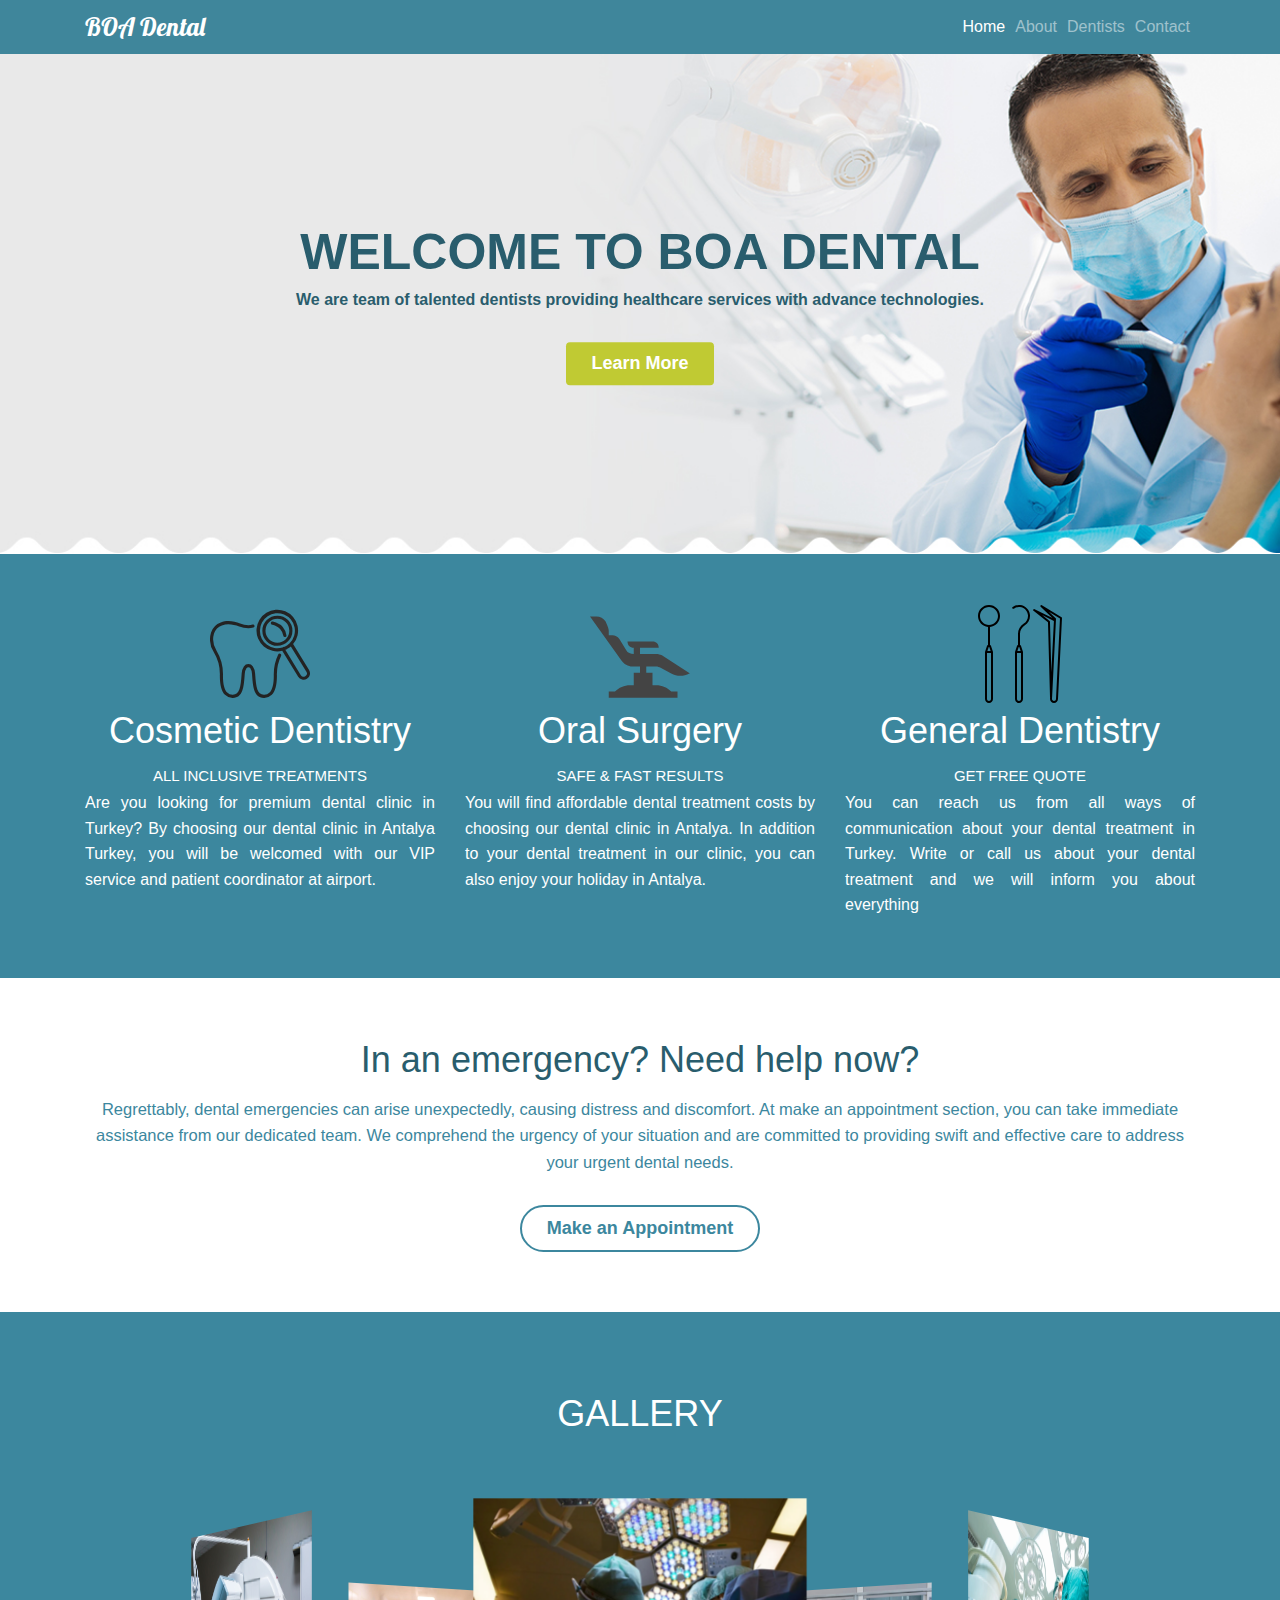
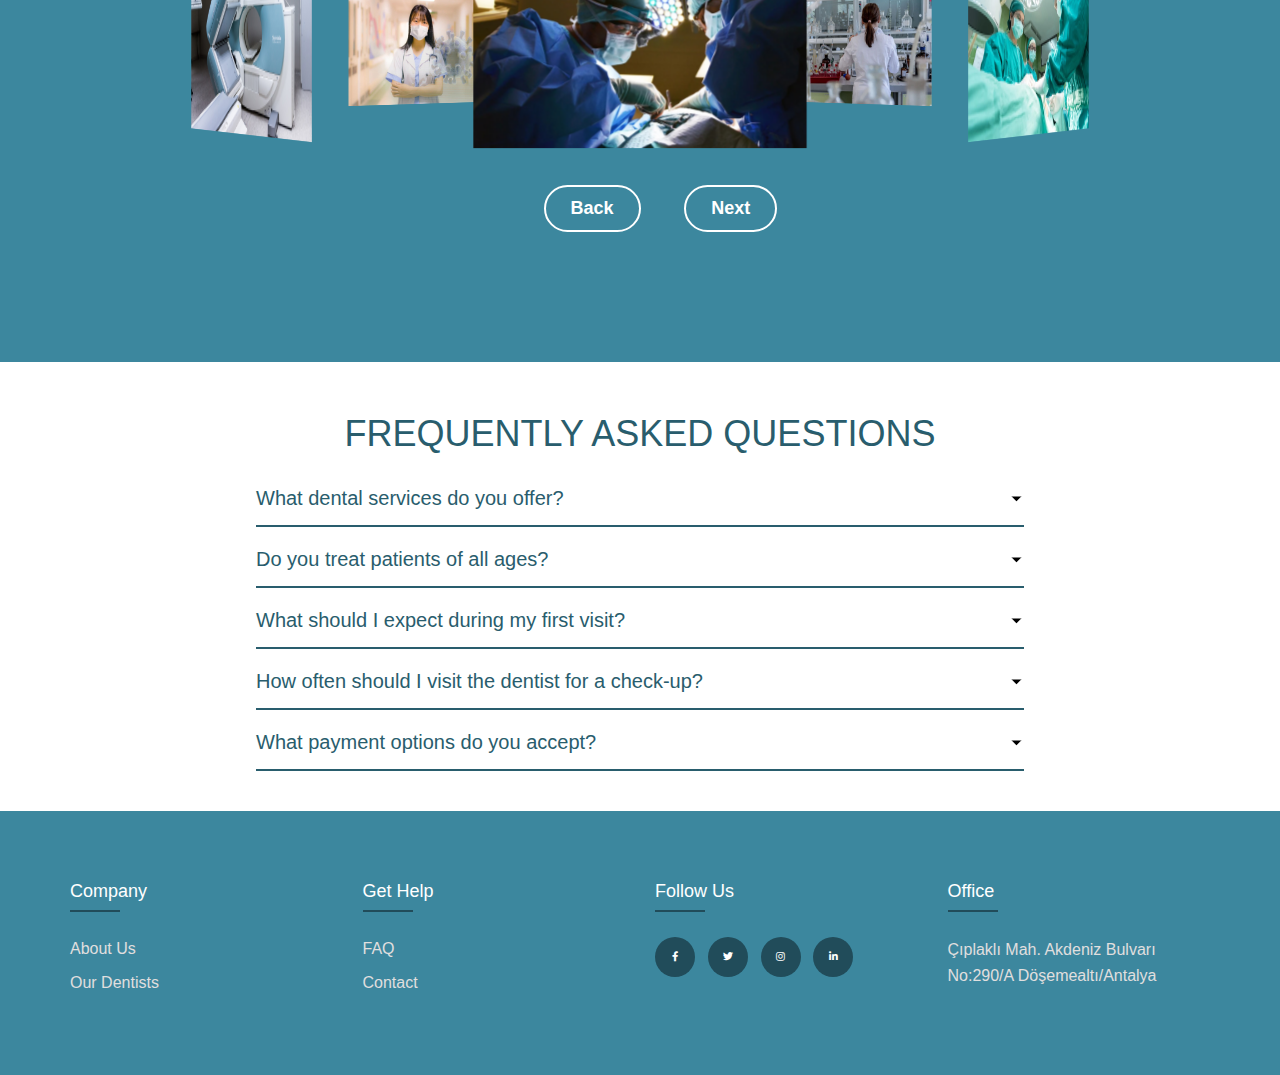
<file: web_project/index.html>
<!DOCTYPE html>
<html lang="en">
<head>
    <meta charset="UTF-8">
    <meta name="viewport" content="width=device-width, initial-scale=1.0">
    <title>BOA Dental</title>
    <link rel="stylesheet" href="../web_project/css/style.css">
    <link rel="stylesheet" href="https://unicons.iconscout.com/release/v2.1.6/css/unicons.css">
    <link rel="stylesheet" type="text/css" href="https://cdnjs.cloudflare.com/ajax/libs/font-awesome/5.15.1/css/all.min.css">
    <link rel="stylesheet" href="https://cdn.jsdelivr.net/npm/bootstrap@4.0.0/dist/css/bootstrap.min.css" integrity="sha384-Gn5384xqQ1aoWXA+058RXPxPg6fy4IWvTNh0E263XmFcJlSAwiGgFAW/dAiS6JXm" crossorigin="anonymous">

</head>
<body>
    <header class="header-area overlay">
        <nav class="navbar navbar-expand-md navbar-dark">
            <div class="container">
                <a href="index.html" class="navbar-brand">BOA Dental</a>
                
                <button type="button" class="navbar-toggler collapsed" data-toggle="collapse" data-target="#main-nav">
                    <span class="navbar-toggler-icon"></span>
                </button>
                
                <div id="main-nav" class="collapse navbar-collapse">
                    <ul class="navbar-nav ml-auto">
                        <li><a href="index.html" class="nav-item nav-link active">Home</a></li>
                        <li><a href="about.html" class="nav-item nav-link">About</a></li>
                        <li>
                            <a href="dentists.html" class="nav-item nav-link">Dentists</a>
                        </li>
                        <li><a href="contact.html" class="nav-item nav-link">Contact</a></li>
                    </ul>
                </div>
            </div>
        </nav>
        
        <div class="banner">
            <div class="container">
                <h1>WELCOME TO BOA DENTAL</h1>
                <p>We are team of talented dentists providing healthcare services with advance technologies.</p>
                <a href="about.html" class="button button-primary">Learn More</a>
            </div>
        </div>
    </header>

    <main>
        <section id="content" class="content">
            <div class="container">
                <div class="row">
                    <div class="col-md-4">
                        <svg xmlns="http://www.w3.org/2000/svg" data-name="Layer 2 copy 2" viewBox="0 0 48 48" id="dental"><path fill="#232323" d="M35.205 15.223a.75.75 0 1 0 1.473-.279A7.862 7.862 0 0 0 31.686 8.9a9.725 9.725 0 0 0-1.524-.461A.75.75 0 1 0 29.848 9.9a8.183 8.183 0 0 1 1.29.39A6.409 6.409 0 0 1 35.205 15.223zM33.737 23.918a.749.749 0 0 0-1 .36 21.952 21.952 0 0 0-2.118 10.171c.009 4-.673 6.712-2.026 8.068a3.622 3.622 0 0 1-2.7 1.045c-3.34 0-3.776-3.73-4.211-9.815l-.03-.415a6.525 6.525 0 0 0-1.065-3.353 2.648 2.648 0 0 0-4.325 0A6.528 6.528 0 0 0 15.2 33.332l-.029.412c-.437 6.109-.937 9.818-4.211 9.818a3.625 3.625 0 0 1-2.7-1.045C6.9 41.161 6.215 38.446 6.224 34.449A22.117 22.117 0 0 0 3.087 22.322 10.008 10.008 0 0 1 1.925 14.16a6.334 6.334 0 0 1 3.783-3.868c2.961-1.164 5.684-.34 8.317.457a15.723 15.723 0 0 0 4.4.9 9.974 9.974 0 0 0 2.4-.34.75.75 0 0 0-.358-1.456 8.57 8.57 0 0 1-2.046.3 14.687 14.687 0 0 1-3.963-.841C11.714 8.482 8.6 7.542 5.159 8.9A7.792 7.792 0 0 0 .51 13.663a11.488 11.488 0 0 0 1.275 9.4A20.5 20.5 0 0 1 4.724 34.446c-.01 4.472.8 7.459 2.465 9.131a5.119 5.119 0 0 0 3.766 1.485c4.907 0 5.3-5.446 5.707-11.211l.029-.412a5.081 5.081 0 0 1 .792-2.591 1.18 1.18 0 0 1 1.879 0 5.065 5.065 0 0 1 .792 2.591l.03.415c.412 5.764.8 11.208 5.707 11.208a5.118 5.118 0 0 0 3.765-1.485c1.669-1.672 2.475-4.659 2.465-9.131a20.322 20.322 0 0 1 1.976-9.53A.75.75 0 0 0 33.737 23.918z"></path><path fill="#232323" d="M47.545,31.716,39.888,19.242a9.985,9.985,0,1,0-5.224,3.212l7.657,12.473a3.082,3.082,0,0,0,4.214,1.008l0,0A3.069,3.069,0,0,0,47.545,31.716ZM23.953,12.838a8.4,8.4,0,1,1,14.373,5.9q-.31.313-.637.586c-.133.109-.274.208-.413.309-.108.079-.216.158-.326.23-.145.1-.3.185-.447.272s-.276.15-.415.219-.286.146-.435.21a7.08,7.08,0,0,1-.844.309h0a8.4,8.4,0,0,1-10.855-8.032Zm21.8,21.817A1.576,1.576,0,0,1,43.6,34.14L36.14,21.991a9.736,9.736,0,0,0,.922-.447l.013-.007c.152-.083.3-.163.456-.255a9.559,9.559,0,0,0,1.275-.935L46.269,32.5A1.569,1.569,0,0,1,45.752,34.655Z"></path><path fill="#232323" d="M39.569,12.838a7.217,7.217,0,1,0-7.216,7.217A7.224,7.224,0,0,0,39.569,12.838Zm-12.933,0a5.717,5.717,0,1,1,5.717,5.717A5.724,5.724,0,0,1,26.636,12.838Z"></path></svg>
                        <h1 class="content_header">Cosmetic Dentistry</h1>
                        <h4 class="content_header">ALL INCLUSIVE TREATMENTS</h4>
                        <p class="content_text">    
                            
                            Are you looking for premium dental clinic in Turkey? By choosing our dental clinic in Antalya Turkey, you will be welcomed with our VIP service and patient coordinator at airport.</p>
                    </div>
                    <div class="col-md-4">
                        <svg xmlns="http://www.w3.org/2000/svg" width="16" height="16" viewBox="0 0 16 16" id="dental"><path fill="#444" d="M11.5 8.2c-.3-.1-.6-.2-.8-.2H8V7h3c0-.6-.4-1-1-1H6c0 .6.4 1 1 1v1c-.5 0-1-.2-1.2-.6L4.7 5.6C4.4 5.2 4 5 3.6 5H3v-.7c0-.3-.1-.5-.2-.8l-.3-.7C2.2 2.3 1.6 2 1 2H0l5 7c.4.6 1.1 1 1.8 1H8v1H7v2h-.6c-.9 0-1.8.4-2.4 1H3v1h11v-1h-1c-.6-.6-1.5-1-2.4-1H10v-2H9v-1h1.6c.2 0 .5.1.7.2l1.7.9c.9.5 2 .5 2.9 0h.1l-4.5-2.9z"></path></svg>
                        <h1 class="content_header">Oral Surgery</h1>
                        <h4 class="content_header">SAFE & FAST RESULTS</h4>
                        <p class="content_text">
                            
                            
                            You will find affordable dental treatment costs by choosing our dental clinic in Antalya. In addition to your dental treatment in our clinic, you can also enjoy your holiday in Antalya.</p>
                    </div>
                    <div class="col-md-4">
                        <svg xmlns="http://www.w3.org/2000/svg" viewBox="0 0 100 100" id="dental"><path d="M19 1C12.934 1 8 5.935 8 12c0 5.728 4.402 10.442 10 10.949V41a1 1 0 0 0-.949.684l-2 6a.993.993 0 0 0-.046.29c0 .009-.005.017-.005.026v47c0 2.206 1.794 4 4 4s4-1.794 4-4V48c0-.01-.005-.017-.005-.027a.998.998 0 0 0-.046-.29l-2-6A1.002 1.002 0 0 0 20 41V22.949c5.598-.507 10-5.221 10-10.949 0-6.065-4.935-11-11-11zm2 48v46c0 1.103-.897 2-2 2s-2-.897-2-2V49h4zm-.387-2h-3.226l1.333-4h.559l1.334 4zM19 21c-4.962 0-9-4.038-9-9s4.038-9 9-9 9 4.038 9 9-4.038 9-9 9zM50.181 1.062a11.043 11.043 0 0 0-7.49 1.926 1 1 0 0 0 1.148 1.638 9.015 9.015 0 0 1 6.134-1.574c4.159.435 7.511 3.765 7.97 7.92.383 3.469-1.2 6.779-4.132 8.637C50.172 21.914 48 25.699 48 29.733V41a1 1 0 0 0-.949.684l-2 6a.993.993 0 0 0-.046.29c0 .009-.005.017-.005.026v47c0 2.206 1.794 4 4 4s4-1.794 4-4V48c0-.01-.005-.017-.005-.027a.998.998 0 0 0-.046-.29l-2-6A1.002 1.002 0 0 0 50 41V29.733c0-3.345 1.825-6.498 4.881-8.435 3.583-2.271 5.518-6.311 5.05-10.546-.561-5.083-4.662-9.158-9.75-9.69zM51 49v46c0 1.103-.897 2-2 2s-2-.897-2-2V49h4zm-.387-2h-3.226l1.333-4h.559l1.334 4zm40.908-33.853-19.659-12a1 1 0 0 0-1.21 1.578l11.775 11.206-17.81-8.741a1 1 0 0 0-1.06 1.682l14.426 11.404L80 93.027a1 1 0 0 0 .08.355L80 95c0 2.206 1.794 4 4 4s4-1.794 3.999-3.951l4-81a1.001 1.001 0 0 0-.478-.902zm-11.552 4.607a1.003 1.003 0 0 0-.379-.758l-7.442-5.883 11.757 5.771-2.571 51.43-1.365-50.56zM86 95c0 1.103-.897 2-2 2s-2-.897-2.001-1.95l4-80a.997.997 0 0 0-.309-.774l-6.872-6.54 11.154 6.809L86 95z"></path></svg>
                        <h1 class="content_header">General Dentistry</h1>
                        <h4 class="content_header">GET FREE QUOTE</h4>
                        <p class="content_text">You can reach us from all ways of communication about your dental treatment in Turkey. Write or call us about your dental treatment and we will inform you about everything</p>
                    </div>
                </div>
            </div>
        </section>

        <section id="content_emergency" class="content">
            <div class="container">
              <div class="text-center">
                <h1>In an emergency? Need help now?</h1>
                <p>Regrettably, dental emergencies can arise unexpectedly, causing distress and discomfort. At make an appointment section, you can take immediate assistance from our dedicated team. We comprehend the urgency of your situation and are committed to providing swift and effective care to address your urgent dental needs.</p>
                <a href="appointment.html" class="button button-primary">Make an Appointment</a>
              </div>
            </div>
        </section>
        
        <section id="gallery-header">
            <div class="container">
                <div class="text-center">
                  <h1>GALLERY</h1>
                </div>
            </div>
        </section>
        <section id="gallery" class="gallery">
            <div class="image-container">
                <span style="--i: 1">
                  <img src="images/gallery/gallery-1.jpg" alt="" />
                </span>
                <span style="--i: 2">
                  <img src="images/gallery/gallery-2.jpg" alt="" />
                </span>
                <span style="--i: 3">
                  <img src="images/gallery/gallery-3.jpg" alt="" />
                </span>
                <span style="--i: 4">
                  <img src="images/gallery/gallery-4.jpg" alt="" />
                </span>
                <span style="--i: 5">
                  <img src="images/gallery/gallery-5.jpg" alt="" />
                </span>
                <span style="--i: 6">
                  <img src="images/gallery/gallery-6.jpg" alt="" />
                </span>
                <span style="--i: 7">
                  <img src="images/gallery/gallery-7.jpg" alt="" />
                </span>
                <span style="--i: 8">
                  <img src="images/gallery/gallery-8.jpg" alt="" />
                </span>
              </div>
              <div class="btn-wrapper">
                <button class="button button-primary" id="back">Back</button>
                <button class="button button-primary" id="next">Next</button>
              </div>
        </section>

        <section id="faq" class="faq section-bg">
          <h1 class="title">FREQUENTLY ASKED QUESTIONS</h1>
          <div class="faq-container">
            <div class="question">
              <h3>What dental services do you offer?</h3>
              <svg width="15" height="10" viewBox="0 0 42 25">
                <path d="M3 3L21 21L39 3" stroke="white" stroke-width="7" stroke-linecap="round"/>
              </svg>
            </div>

            <div class="answer">
              <p>Our clinic provides a comprehensive range of dental services including preventive care, general dentistry, cosmetic dentistry, restorative treatments, orthodontics, oral surgery, and more. We aim to address all your oral health needs under one roof.</p>
            </div>
          </div>

          <div class="faq-container">
            <div class="question">
              <h3>Do you treat patients of all ages?
              </h3>
              <svg width="15" height="10" viewBox="0 0 42 25">
                <path d="M3 3L21 21L39 3" stroke="white" stroke-width="7" stroke-linecap="round"/>
              </svg>
            </div>

            <div class="answer">
              <p>Yes, we welcome patients of all ages, from children to seniors. Our team is experienced in providing care tailored to the specific needs of each age group.</p>
            </div>
          </div>

          <div class="faq-container">
            <div class="question">
              <h3>What should I expect during my first visit?
              </h3>
              <svg width="15" height="10" viewBox="0 0 42 25">
                <path d="M3 3L21 21L39 3" stroke="white" stroke-width="7" stroke-linecap="round"/>
              </svg>
            </div>

            <div class="answer">
              <p>During your initial visit, we'll conduct a thorough examination of your oral health, discuss any concerns you might have, and create a personalized treatment plan. X-rays and a cleaning may also be performed if necessary.</p>
            </div>
          </div>

          <div class="faq-container">
            <div class="question">
              <h3>How often should I visit the dentist for a check-up?
              </h3>
              <svg width="15" height="10" viewBox="0 0 42 25">
                <path d="M3 3L21 21L39 3" stroke="white" stroke-width="7" stroke-linecap="round"/>
              </svg>
            </div>

            <div class="answer">
              <p>For most patients, we recommend biannual check-ups and cleanings. However, the frequency may vary based on individual oral health needs. We'll establish a personalized schedule during your initial visit.</p>
            </div>
          </div>

          <div class="faq-container">
            <div class="question">
              <h3>What payment options do you accept?
              </h3>
              <svg width="15" height="10" viewBox="0 0 42 25">
                <path d="M3 3L21 21L39 3" stroke="white" stroke-width="7" stroke-linecap="round"/>
              </svg>
            </div>

            <div class="answer">
              <p>We accept various payment methods, including cash, credit cards, and dental insurance plans. We also offer flexible financing options and can assist in maximizing your insurance benefits.</p>
            </div>
          </div>
        </section>

        <footer class="footer">
          <div class="footer-container">
            <div class="footer-row">
              <div class="footer-col">
                <h4>company</h4>
                <ul>
                  <li><a href="about.html">about us</a></li>
                  <li><a href="dentists.html">our dentists</a></li>
                </ul>
              </div>
              <div class="footer-col">
                <h4>get help</h4>
                <ul>
                  <li><a href="index.html#faq">FAQ</a></li>
                  <li><a href="contact.html">contact</a></li>
                </ul>
              </div>
              <div class="footer-col">
                <h4>follow us</h4>
                <div class="social-links">
                  <a href="#"><i class="fab fa-facebook-f"></i></a>
                  <a href="#"><i class="fab fa-twitter"></i></a>
                  <a href="#"><i class="fab fa-instagram"></i></a>
                  <a href="#"><i class="fab fa-linkedin-in"></i></a>
                </div>
              </div>
              <div class="footer-col">
                <h4>Office</h4>
                <ul>
                  <li><p style="color: #e0dfdf;">Çıplaklı Mah. Akdeniz Bulvarı No:290/A Döşemealtı/Antalya
                  </p></li>
                </ul>
              </div>
            </div>
          </div>
       </footer>
    </main>
    <script src="https://code.jquery.com/jquery-3.5.1.slim.min.js"></script>
    <script src="https://cdn.jsdelivr.net/npm/@popperjs/core@2.11.6/dist/umd/popper.min.js"></script>
    <script src="https://stackpath.bootstrapcdn.com/bootstrap/4.5.2/js/bootstrap.min.js"></script>
    <script src="main.js"></script>
</body>
</html>
</file>
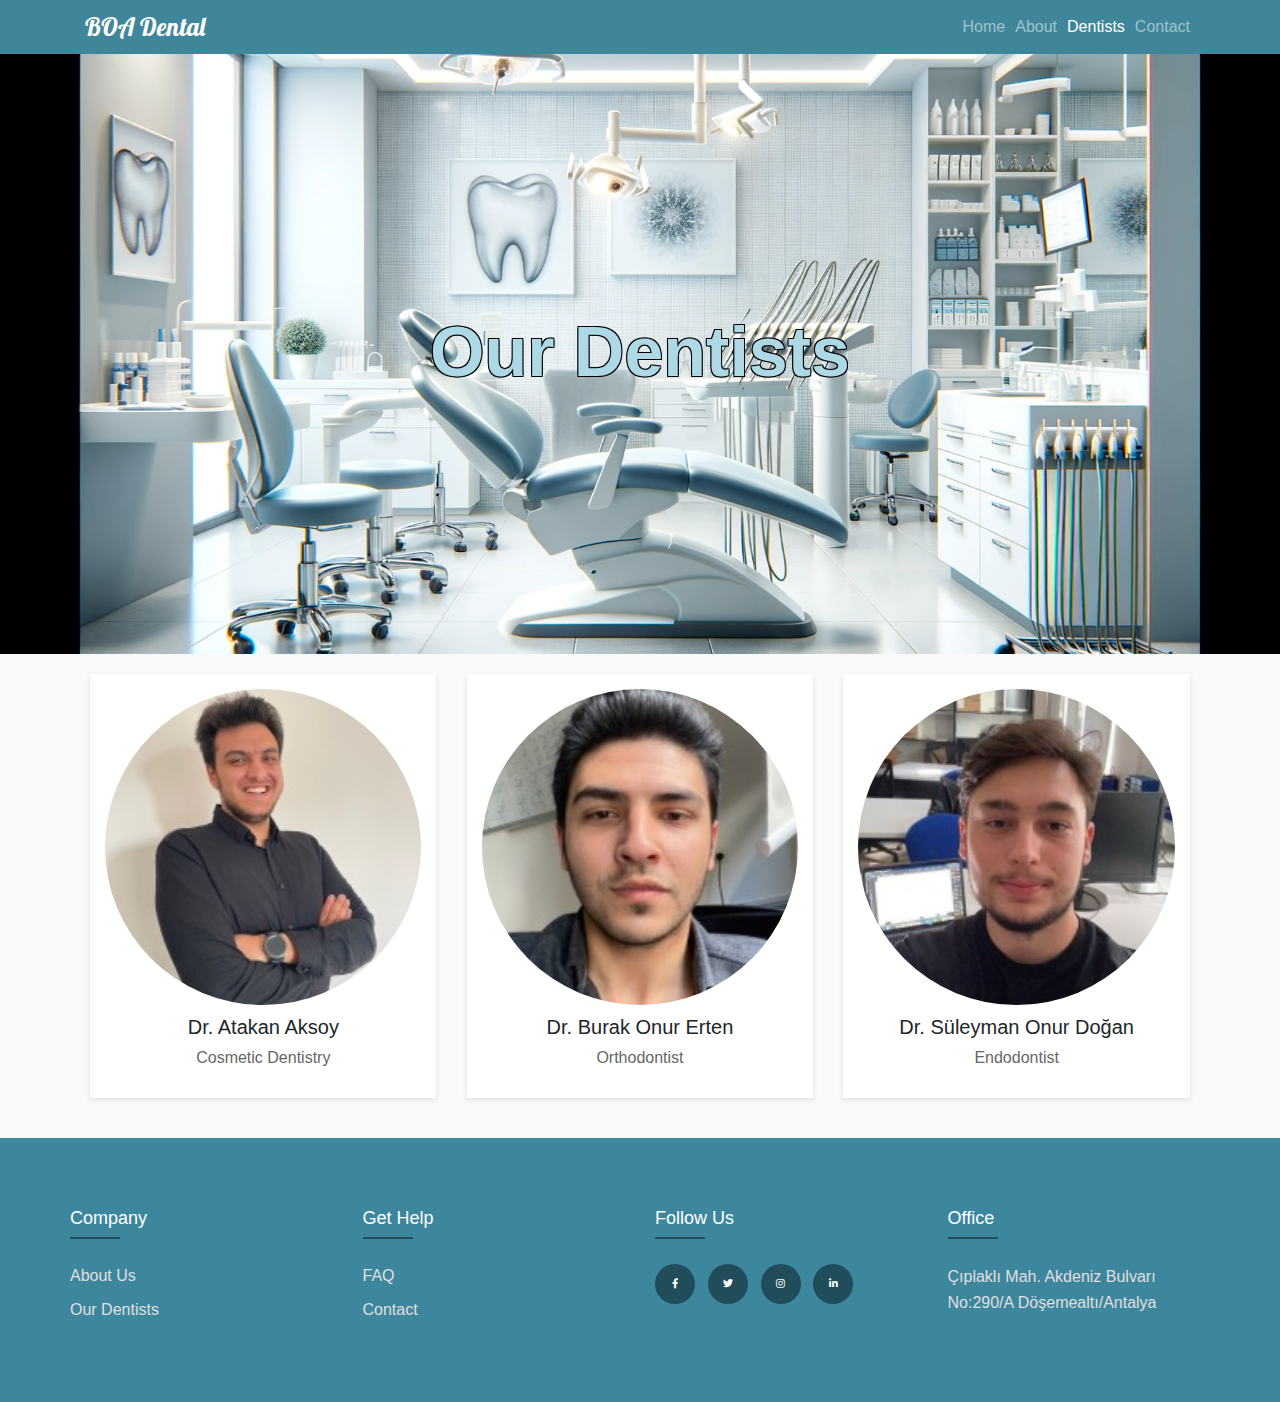
<file: web_project/dentists.html>
<!DOCTYPE html>
<html lang="en">

<head>
    <meta charset="UTF-8">
    <meta name="viewport" content="width=device-width, initial-scale=1.0">
    <title>Our Dentists - BOA Dental</title>
    <link rel="stylesheet" href="../web_project/css/dentists.css">
    <link rel="stylesheet" href="https://unicons.iconscout.com/release/v2.1.6/css/unicons.css">
    <link rel="stylesheet" type="text/css"
        href="https://cdnjs.cloudflare.com/ajax/libs/font-awesome/5.15.1/css/all.min.css">
    <link rel="stylesheet" href="https://cdn.jsdelivr.net/npm/bootstrap@4.0.0/dist/css/bootstrap.min.css"
        integrity="sha384-Gn5384xqQ1aoWXA+058RXPxPg6fy4IWvTNh0E263XmFcJlSAwiGgFAW/dAiS6JXm" crossorigin="anonymous">
</head>

<body>
    <header class="header-area overlay">
        <nav class="navbar navbar-expand-md navbar-dark">
            <div class="container">
                <a href="index.html" class="navbar-brand">BOA Dental</a>
                <button type="button" class="navbar-toggler collapsed" data-toggle="collapse" data-target="#main-nav">
                    <span class="navbar-toggler-icon"></span>
                </button>
                <div id="main-nav" class="collapse navbar-collapse">
                    <ul class="navbar-nav ml-auto">
                        <li class="nav-item"><a href="index.html" class="nav-link">Home</a></li>
                        <li class="nav-item"><a href="about.html" class="nav-link">About</a></li>
                        <li class="nav-item active">
                            <a href="dentists.html" class="nav-link">Dentists</a>
                        </li>
                        <li class="nav-item"><a href="contact.html" class="nav-link">Contact</a></li>
                    </ul>
                </div>
            </div>
        </nav>
        <div class="banner">
            <div class="container">
                <h1>Our Dentists</h1>
            </div>
        </div>
    </header>
    <main id="main-content">
        <section class="dentists-section">
            <div class="container">
                <div class="dentist-profiles">
                    <div class="dentist-profile" onclick="openProfileModal('aksoy')">
                        <img src="./images/aak.jpeg" alt="Dr. Atakan Aksoy" class="dentist-photo">
                        <h2>Dr. Atakan Aksoy</h2>
                        <p>Cosmetic Dentistry</p>
                        <div class="dentist-description" id="aksoy-description" style="display: none;">
                            <img src="./images/aak.jpeg" alt="Dr. Atakan Aksoy" id="aksoy-photo"
                                style="display: none;">
                            <h2>Dr. Atakan Aksoy</h2>
                            <p class="dentist-details">Specialization: Cosmetic Dentistry</p>
                            <p class="dentist-details">Years of Experience: 20</p>
                            <p class="dentist-details">Number of Operations: 800+</p>
                            <p>Dr. Atakan Aksoy is a dedicated and experienced Cosmetic Dentist committed to enhancing
                                smiles and boosting confidence through advanced cosmetic dental procedures. With a
                                passion
                                for both the art and science of dentistry, Dr. Aksoy combines precision and creativity
                                to
                                achieve optimal aesthetic results.</p>
                            <section class="testimonials-section">
                                <div class="container">
                                    <h2>What Our Patients Say About Dr. Atakan Aksoy</h2>
                                    <div class="testimonial">
                                        <p>"Dr. Aksoy has an incredible talent for transforming smiles. His meticulous
                                            attention to detail and artistic approach to cosmetic dentistry are truly
                                            commendable. I couldn't be happier with the results – a perfect,
                                            natural-looking
                                            smile that has boosted my confidence immensely. Thank you, Dr. Aksoy!"</p>
                                        <p class="testimonial-author">- Emily Thompson, Satisfied Patient</p>
                                    </div>
                                    <div class="testimonial">
                                        <p>"Choosing Dr. Atakan Aksoy for my cosmetic dentistry needs was the best
                                            decision
                                            I've ever made. His expertise, coupled with a warm and caring demeanor, made
                                            the
                                            entire experience comfortable and stress-free. The results exceeded my
                                            expectations, and I now confidently flash my beautiful smile, thanks to Dr.
                                            Aksoy's skillful hands."</p>
                                        <p class="testimonial-author">- Daniel Harris, Grateful Patient</p>
                                    </div>
                                </div>
                            </section>
                        </div>
                    </div>
                    <div class="dentist-profile" onclick="openProfileModal('erten')">
                        <img src="./images/boe.jpeg" alt="Dr. Burak Onur Erten" class="dentist-photo">
                        <h2>Dr. Burak Onur Erten</h2>
                        <p>Orthodontist</p>
                        <div class="dentist-description" id="erten-description" style="display: none;">
                            <img src="./images/boe.jpeg" alt="Dr. Burak Onur Erten" id="erten-photo"
                                style="display: none;">
                            <h2>Dr. Burak Onur Erten</h2>
                            <p class="dentist-details">Specialization: Orthodontist</p>
                            <p class="dentist-details">Years of Experience: 15</p>
                            <p class="dentist-details">Number of Operations: 500+</p>
                            <p>Dr. Burak Onur Erten is a skilled and compassionate Orthodontist dedicated to helping
                                patients achieve beautifully aligned smiles. With a strong foundation in dentistry and
                                specialized training in orthodontics, Dr. Erten is passionate about enhancing both the
                                aesthetic appeal and functionality of his patients' teeth.</p>
                            <section class="testimonials-section">
                                <div class="container">
                                    <h2>What Our Patients Say About Dr. Burak Onur Erten</h2>
                                    <div class="testimonial">
                                        <p>"Dr. Erten is a true professional in the field of orthodontics. His
                                            dedication to
                                            creating
                                            perfectly aligned smiles is evident in the outstanding results he delivers.
                                            The
                                            journey to
                                            straighter teeth was seamless, and I appreciate Dr. Erten's expertise and
                                            caring
                                            approach
                                            throughout the process."</p>
                                        <p class="testimonial-author">- Olivia Turner, Satisfied Patient</p>
                                    </div>
                                    <div class="testimonial">
                                        <p>"I can't thank Dr. Burak Onur Erten enough for transforming my smile. As an
                                            orthodontist, he
                                            combines precision with a personalized touch. The results are not only
                                            cosmetically
                                            pleasing but also contribute to improved oral health. I highly recommend Dr.
                                            Erten for anyone
                                            seeking orthodontic care."</p>
                                        <p class="testimonial-author">- Ethan White, Grateful Patient</p>
                                    </div>
                                </div>
                            </section>
                        </div>
                    </div>
                    <div class="dentist-profile" onclick="openProfileModal('dogan')">
                        <img src="./images/sod.jpeg" alt="Dr. Süleyman Onur Doğan" class="dentist-photo">
                        <h2>Dr. Süleyman Onur Doğan</h2>
                        <p>Endodontist</p>
                        <div class="dentist-description" id="dogan-description" style="display: none;">
                            <img src="./images/sod.jpeg" alt="Dr. Süleyman Onur Doğan" id="dogan-photo"
                                style="display: none;">
                            <h2>Dr. Süleyman Onur Doğan</h2>
                            <p class="dentist-details">Specialization: Endodontist</p>
                            <p class="dentist-details">Years of Experience: 10</p>
                            <p class="dentist-details">Number of Operations: 200+</p>
                            <p>Dr. Süleyman Onur Doğan is a highly skilled Endodontist devoted to providing specialized
                                care
                                in the
                                diagnosis and treatment of dental pulp and root canal-related issues. With a solid
                                foundation in dentistry
                                and a focus on endodontics, Dr. Doğan is committed to preserving natural teeth and
                                ensuring
                                the comfort of
                                his patients.</p>
                            <section class="testimonials-section">
                                <div class="container">
                                    <h2>What Our Patients Say About Dr. Süleyman Onur Doğan</h2>
                                    <div class="testimonial">
                                        <p>"Dr. Doğan's expertise in endodontics is unmatched. He successfully diagnosed
                                            and
                                            treated my
                                            dental issues with precision and care. I'm grateful for his dedication to
                                            preserving natural
                                            teeth and ensuring a pain-free experience. Dr. Süleyman Onur Doğan is a true
                                            professional in
                                            endodontic care."</p>
                                        <p class="testimonial-author">- Emma Carter, Satisfied Patient</p>
                                    </div>
                                    <div class="testimonial">
                                        <p>"Choosing Dr. Doğan as my endodontist was the best decision for my dental
                                            health.
                                            His
                                            attention to detail and commitment to excellence are truly commendable. The
                                            root
                                            canal
                                            procedure was conducted with utmost care, and I appreciate Dr. Doğan's skill
                                            and
                                            professionalism."</p>
                                        <p class="testimonial-author">- Jason Miller, Grateful Patient</p>
                                    </div>
                                </div>
                            </section>
                        </div>
                    </div>
                </div>
            </div>
        </section>

        <footer class="footer">
            <div class="footer-container">
                <div class="footer-row">
                    <div class="footer-col">
                        <h4>company</h4>
                        <ul>
                            <li><a href="about.html">about us</a></li>
                            <li><a href="dentists.html">our dentists</a></li>
                        </ul>
                    </div>
                    <div class="footer-col">
                        <h4>get help</h4>
                        <ul>
                            <li><a href="index.html#faq">FAQ</a></li>
                            <li><a href="contact.html">contact</a></li>
                        </ul>
                    </div>
                    <div class="footer-col">
                        <h4>follow us</h4>
                        <div class="social-links">
                            <a href="#"><i class="fab fa-facebook-f"></i></a>
                            <a href="#"><i class="fab fa-twitter"></i></a>
                            <a href="#"><i class="fab fa-instagram"></i></a>
                            <a href="#"><i class="fab fa-linkedin-in"></i></a>
                        </div>
                    </div>
                    <div class="footer-col">
                        <h4>Office</h4>
                        <ul>
                            <li>
                                <p style="color: #e0dfdf;">Çıplaklı Mah. Akdeniz Bulvarı No:290/A Döşemealtı/Antalya
                                </p>
                            </li>
                        </ul>
                    </div>
                </div>
            </div>
        </footer>
    </main>
    <script src="https://code.jquery.com/jquery-3.5.1.slim.min.js"></script>
    <script src="https://cdn.jsdelivr.net/npm/@popperjs/core@2.11.6/dist/umd/popper.min.js"></script>
    <script src="https://stackpath.bootstrapcdn.com/bootstrap/4.5.2/js/bootstrap.min.js"></script>
    <script src="dentists.js"></script>
</body>

</html>
</file>
<file: web_project/css/style.css>
@import url('https://fonts.googleapis.com/css?family=Open+Sans:400,700,800');
@import url('https://fonts.googleapis.com/css?family=Lobster');

html {
    font-size: 62.5%;
}

body {
    font-family: 'Open Sans', sans-serif;
    font-size: 1.6rem;
    font-weight: 400;
    margin: 0;
    padding: 0;
}

h1 {
    margin-bottom: 0.5em;
    font-size: 3.6rem;
}

p {
    margin-bottom: 0.5em;
    font-size: 1.6rem;
    line-height: 1.6;
}

.button {
    display: inline-block;
    margin-top: 20px;
    padding: 8px 25px;
    border-radius: 4px;
}

.button-primary {
    position: relative;
    background-color: #c0ca33;
    color: #fff;
    font-size: 1.8rem;
    font-weight: 700;
    transition: color 0.3s ease-in;
    z-index: 1;
}

.overlay::after {
    content: '';
    position: absolute;
    bottom: 0;
    left: 0;
    right: 0;
    top: 0;
    background-color: rgba(0, 0, 0, .3);
}

.header-area {
    position: relative;
    height: 100%;
    background: #5bc0de;
    background-attachment: fixed;
    background-position: center center;
    background-size: cover;
}

.banner {
    display: flex;
    align-items: center;
    position: relative;
    color: #295d6d;
    text-align: center;
    z-index: 1;
    background-image: url('../images/Emergency-dentist.jpg');
    background-size: cover;
    background-position: center;
    height: 500px;
}

.banner .container {
    position: absolute;
    top: 50%;
    left: 50%;
    transform: translate(-50%, -50%);
}

.banner h1 {
    font-weight: 800;
    font-size: 5rem;
}

.banner p {
    font-weight: 700;
}

.navbar {
    position: absolute;
    left: 0;
    top: 0;
    padding: 0;
    width: 100%;
    z-index: 99999;
}

.navbar .navbar-brand {
    font-family: 'Lobster', cursive;
    font-size: 2.5rem;
}

.navbar .navbar-toggler {
    position: relative;
    height: 50px;
    width: 50px;
    border: none;
    outline: none;
}

.navbar-toggler .navbar-toggler-icon {
    font-size: 1.6rem;
}

.navbar-dark .navbar-nav .nav-link {
    position: relative;
    color: #fff;
    font-size: 1.6rem;
}

#content{
    background-color: #3c879e;
    color: #ffffff;
    padding-top: 5rem;
    padding-bottom: 5rem;
}

#dental {
    display: block;
    margin: auto;
    width: 100px;
    height: 100px;
    
}
.content_header {
    text-align: center;
}
h1.content_header  {
    font-size: 36px;
    padding-top: 5px;
    padding-bottom: 10px;
}

.content_text{
    text-align: justify;
}

#content_emergency{
    padding: 60px 0;
}

#content_emergency h1{
    color: #295d6d;         
    font-size: 36px;
    
}

#content_emergency p{
    color: #3c879e;
    padding-top: 10px;
    font-size: 1.65rem;  
}

#content_emergency a {
    background-color: #fff;
    border: 2px solid #3c879e;
    color: #3c879e;
    border-radius: 40px;
    text-decoration: none;
}

#content_emergency a:hover {
    color: #fff;
    background-color: #3c879e;
}

#gallery-header{
    background-color: #3c879e;
}
#gallery-header h1 {
    margin: 0 0 0 0;
    padding-top: 8rem;
    color: #fff;
    font-size: 36px;
}


#gallery {
    background-color: #3c879e;
    padding: 130px 0;
    box-sizing: border-box;
    display: flex;
    flex-direction: column;
    align-items: center;
    text-align: center;
    justify-content: center;
    height: 100%;
    overflow: hidden;
}

.image-container {
    position: relative;
    width: 200px;
    height: 200px;
    transform-style: preserve-3d;
    transform: perspective(1000px) rotateY(0deg);
    transition: transform 0.7s;
}

.image-container span {
    position: absolute;
    top: 0px;
    left: 0px;
    width: 100%;
    transform: rotateY(calc(var(--i) * 45deg)) translateZ(400px);
}

.image-container span img {
    position: absolute;
    left: 0;
    top: 0;
    width: 100%;
}

.btn-wrapper {
    position: relative;
    width: 80%;
}

#back{
    background-color: #3c879e;
    border: 2px solid #fff;
    color: #fff;
    border-radius: 40px;
    text-decoration: none;
}

#next{
    background-color: #3c879e;
    border: 2px solid #fff;
    color: #fff;
    border-radius: 40px;
    text-decoration: none;
    left: 4%;
}

#faq{
    height: 100%;
    margin: 4rem auto;
    display: flex;
    flex-direction: column;
    align-items: center;
}

.title{
    font-size: 36px;
    margin: 1rem 0rem;
    color: #295d6d;
    text-align: center;
}

.faq-container {
    width: 60%;
    margin-top: 2rem;
    padding-bottom: 1rem;
    border-bottom: 2px solid #295d6d;
    cursor: pointer;
}

.question{
    display: flex;
    justify-content: space-between;
    align-items: center;

}

.question h3{
    font-size: 2rem;
    color: #295d6d;
}

.answer{
    max-height: 0;
    overflow: hidden;
    transition: max-height 1s ease;
}
.answer p{
    padding-top: 1rem;
    line-height: 1.6;
    font-size: 1.6rem;
}

.faq-container.active .answer{
    max-height: 300px;
}

.faq-container.active svg{
    transform: rotate(180deg);
}

svg{
    transition: transform 0.5s ease-in;
}

.footer-container{
	max-width: 1170px;
	margin:auto;
}
.footer-row{
	display: flex;
	flex-wrap: wrap;
}
footer ul{
	list-style: none;
    position: relative;
    right: 40px; 
}
.footer{
	background-color: #3c879e;
    padding: 70px 0;
}
.footer-col{
   width: 25%;
   padding: 0 15px;
}
.footer-col h4{
	font-size: 18px;
	color: #ffffff;
	text-transform: capitalize;
	margin-bottom: 35px;
	font-weight: 500;
	position: relative;
}
.footer-col h4::before{
	content: '';
	position: absolute;
	left:0;
	bottom: -10px;
	background-color: #214c5a;
	height: 2px;
	box-sizing: border-box;
	width: 50px;
}
.footer-col ul li:not(:last-child){
	margin-bottom: 10px;
}
.footer-col ul li a{
	font-size: 16px;
	text-transform: capitalize;
	color: #ffffff;
	text-decoration: none;
	font-weight: 300;
	color: #e0dfdf;
	display: block;
	transition: all 0.3s ease;
}
.footer-col ul li a:hover{
	color: #ffffff;
	padding-left: 8px;
}
.footer-col .social-links a{
	display: inline-block;
	height: 40px;
	width: 40px;
	background-color: #214c5a;
	margin:0 10px 10px 0;
	text-align: center;
	line-height: 40px;
	border-radius: 50%;
	color: #ffffff;
	transition: all 0.5s ease;
}
.footer-col .social-links a:hover{
	color: #24262b;
	background-color: #ffffff;
}

.contact .info-box {
    color: #444444;
    text-align: center;
    box-shadow: 0 0 20px rgba(214, 215, 216, 0.5);
    padding: 20px 0 30px 0;
  }
  
  .contact .info-box i {
    font-size: 32px;
    color: #3fbbc0;
    border-radius: 50%;
    padding: 8px;
    border: 2px dotted #c5ebec;
  }
  
  .contact .info-box h3 {
    font-size: 20px;
    color: #777777;
    font-weight: 700;
    margin: 10px 0;
  }
  
  .contact .info-box p {
    padding: 0;
    line-height: 24px;
    font-size: 14px;
    margin-bottom: 0;
  }
  

/*responsive*/
@media(max-width: 767px){
  .footer-col{
    width: 50%;
    margin-bottom: 30px;
}
}
@media(max-width: 574px){
  .footer-col{
    width: 100%;
}
}
</file>
<file: web_project/css/dentists.css>
@import url('https://fonts.googleapis.com/css?family=Open+Sans:400,700,800');
@import url('https://fonts.googleapis.com/css?family=Lobster');

html {
    font-size: 62.5%;
}

body {
    font-family: 'Open Sans', sans-serif;
    font-size: 1.6rem;
    font-weight: 400;
}

h1 {
    margin-bottom: 0.5em;
    font-size: 3.6rem;
}

p {
    margin-bottom: 0.5em;
    font-size: 1.6rem;
    line-height: 1.6;
}

.button {
    display: inline-block;
    margin-top: 20px;
    padding: 8px 25px;
    border-radius: 4px;
}

.overlay::after {
    content: '';
    position: absolute;
    bottom: 0;
    left: 0;
    right: 0;
    top: 0;
    background-color: rgba(0, 0, 0, .3);
}

.header-area {
    position: relative;
    height: 100%;
    background: #5bc0de;
    background-attachment: fixed;
    background-position: center center;
    background-size: cover;
}

.banner {
    display: flex;
    align-items: center;
    position: relative;
    color: #295d6d;
    text-align: center;
    z-index: 1;
    background-image: url('../images/our-dentists.png');
    background-size: cover;
    background-position: center;
    height: 600px;
}

@media (max-width: 768px) {
    .banner {
        height: 400px;
    }
}

.banner .container {
    position: absolute;
    top: 50%;
    left: 50%;
    transform: translate(-50%, -50%);
}

.banner h1 {
    font-weight: 800;
    color: lightblue;
    text-shadow:
        -1px -1px 0 #000,
        1px -1px 0 #000,
        -1px 1px 0 #000,
        1px 1px 0 #000;
    font-size: 7rem;
}

.navbar {
    position: relative;
    left: 0;
    top: 0;
    padding: 0;
    width: 100%;
    z-index: 99999;
}

#main-content {
    transition: margin 0.3s ease;
}

.navbar .navbar-brand {
    font-family: 'Lobster', cursive;
    font-size: 2.5rem;
}

.navbar .navbar-toggler {
    position: relative;
    height: 50px;
    width: 50px;
    border: none;
    outline: none;
}

.navbar-toggler .navbar-toggler-icon {
    font-size: 1.6rem;
}

.navbar-dark .navbar-nav .nav-link {
    position: relative;
    color: #fff;
    font-size: 1.6rem;
}

.dentists-section {
    padding: 2rem 0;
    background-color: #f8f9fa;
}

.dentists-section p {
    font-size: 1.6rem;
    line-height: 1.8;
    color: #666;
}

@media (max-width: 765px) {
    .dentists-section p {
        font-size: 1.4rem;
    }
}

.dentist-profiles {
    display: flex;
    flex-wrap: wrap;
    justify-content: space-around;
    gap: 20px;
}

.dentist-profile {
    flex: 1;
    max-width: calc(33% - 20px);
    background-color: white;
    padding: 15px;
    box-shadow: 0 2px 5px rgba(0, 0, 0, 0.1);
    text-align: center;
    margin-bottom: 20px;
    transition: box-shadow 0.3s ease-in-out, transform 0.3s ease-in-out;
}

.dentist-profile:hover {
    box-shadow: 0 4px 8px rgba(0, 0, 0, 0.1);
    transform: scale(1.05);
}

.dentist-photo {
    width: 100%;
    height: auto;
    border-radius: 50%;
    margin-bottom: 10px;
}

@media (max-width: 768px) {
    .dentist-profile {
        max-width: calc(50% - 20px);
    }
}

.footer-container {
    max-width: 1170px;
    margin: auto;
}

.footer-row {
    display: flex;
    flex-wrap: wrap;
}

footer ul {
    list-style: none;
    position: relative;
    right: 40px;
}

.footer {
    background-color: #3c879e;
    padding: 70px 0;
}

.footer-col {
    width: 25%;
    padding: 0 15px;
}

.footer-col h4 {
    font-size: 18px;
    color: #ffffff;
    text-transform: capitalize;
    margin-bottom: 35px;
    font-weight: 500;
    position: relative;
}

.footer-col h4::before {
    content: '';
    position: absolute;
    left: 0;
    bottom: -10px;
    background-color: #214c5a;
    height: 2px;
    box-sizing: border-box;
    width: 50px;
}

.footer-col ul li:not(:last-child) {
    margin-bottom: 10px;
}

.footer-col ul li a {
    font-size: 16px;
    text-transform: capitalize;
    color: #ffffff;
    text-decoration: none;
    font-weight: 300;
    color: #e0dfdf;
    display: block;
    transition: all 0.3s ease;
}

.footer-col ul li a:hover {
    color: #ffffff;
    padding-left: 8px;
}

.footer-col .social-links a {
    display: inline-block;
    height: 40px;
    width: 40px;
    background-color: #214c5a;
    margin: 0 10px 10px 0;
    text-align: center;
    line-height: 40px;
    border-radius: 50%;
    color: #ffffff;
    transition: all 0.5s ease;
}

.footer-col .social-links a:hover {
    color: #24262b;
    background-color: #ffffff;
}

@media(max-width: 767px) {
    .footer-col {
        width: 50%;
        margin-bottom: 30px;
    }
}

.modal {
    display: none;
    position: fixed;
    top: 0;
    left: 0;
    width: 100%;
    height: 100%;
    justify-content: center;
    align-items: center;
    overflow-y: auto;
}

.modal-content {
    background-color: #fff;
    padding: 20px;
    border-radius: 8px;
    max-width: 70%;
    max-height: 70%;
    margin: 0 auto;
    position: relative;
    text-align: center;
    transform: translateX(0);
    transition: transform 0.3s ease;
    overflow-y: auto;
}

.close {
    position: sticky;
    text-align: right;
    top: 10px;
    right: 10px;
    font-size: 20px;
    cursor: pointer;
    color: #888;
}

.dentist-photo-modal {
    max-width: 50%;
    border-radius: 50%;
    margin: 0 auto;
    display: block;
    margin-bottom: 20px;
}

.dentist-details {
    font-size: 1.6rem;
    color: #555;
}

@media (max-width: 768px) {
    .modal-content {
        max-width: 80%;
    }
}

.testimonials-section {
    background-color: #f8f9fa;
    padding: 1rem 0;
}

.testimonial {
    background-color: lightblue;
    border: 1px solid #dee2e6;
    border-radius: 8px;
    padding: 20px;
    margin-bottom: 20px;
}

.testimonial p {
    margin-bottom: 10px;
}

.testimonial-author {
    font-style: italic;
    color: #888888;
}

@media (max-width: 765px) {
    .testimonial {
        padding: 15px;
    }
}
</file>
